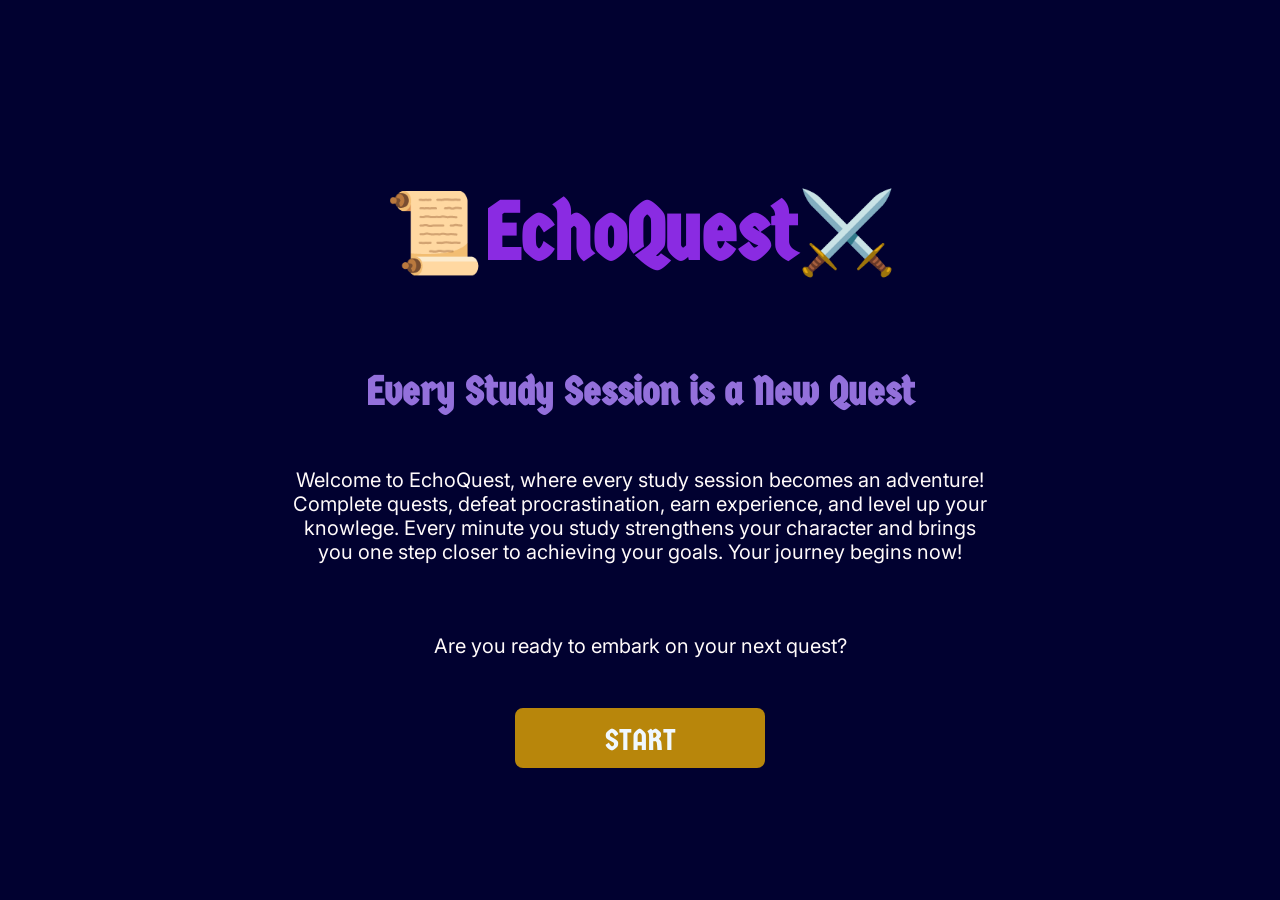
<file: index.html>
<html lang="en">

<head>
    <meta charset="UTF-8">
    <meta name="viewport" content="width=device-width, initial-scale=1.0">
    <link rel="stylesheet" href="index.css">
    <title>📜EchoQuest⚔️</title>
</head>

<body>
    <h1>📜EchoQuest⚔️</h1>
    <h2>Every Study Session is a New Quest</h2>
    <p>Welcome to EchoQuest, where every study session becomes an adventure! Complete quests, defeat procrastination, earn experience, and level up your knowlege. Every minute you study strengthens your character and brings you one step closer to achieving your goals. Your journey begins now!</p>
    <p>Are you ready to embark on your next quest?</p>

    <a href="login.html">
        <button>START</button>
    </a>
</body>

</html>
</file>
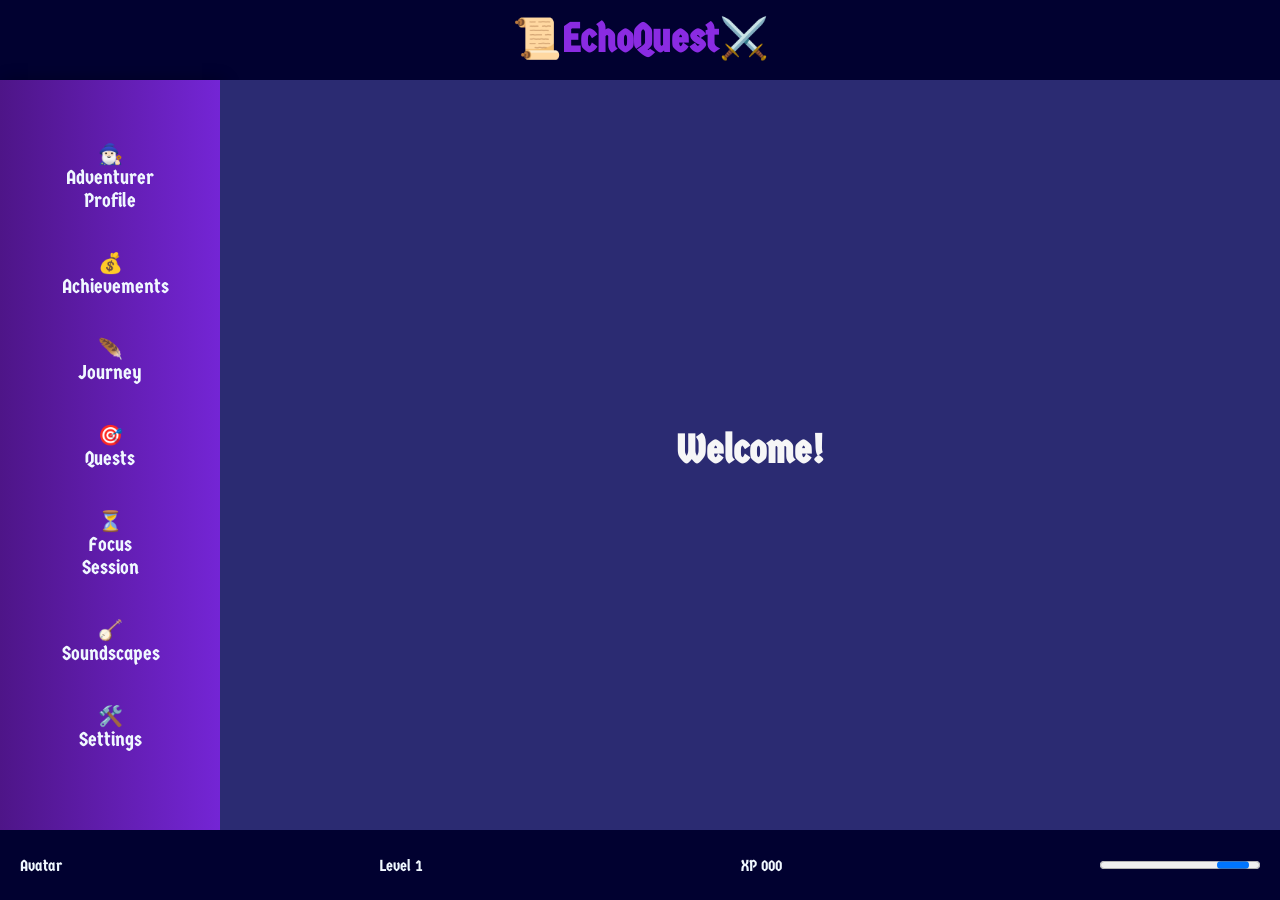
<file: app.html>
<html lang="en">

<head>
    <meta charset="UTF-8">
    <meta name="viewport" content="width=device-width, initial-scale=1.0">
    <link rel="stylesheet" href="app.css">
    <title>📜EchoQuest⚔️</title>
</head>

<body>

    <header>
        <h1>📜EchoQuest⚔️</h1>
    </header>

    <main>

        <aside>

            <button>
                <span class="Icon">🧙🏻‍♂</span>
                <br>
                <span class="Text">Adventurer Profile</span>
            </button>

            <button>
                <span class="Icon">💰</span>
                <br>
                <span class="Text">Achievements</span>
            </button>

            <button>
                <span class="Icon">🪶</span>
                <br>
                <span class="Text">Journey</span>
            </button>

            <button>
                <span class="Icon">🎯</span>
                <br>
                <span class="Text">Quests</span>
            </button>

            <button>
                <span class="Icon">⏳</span>
                <br>
                <span class="Text">Focus Session</span>
            </button>

            <button>
                <span class="Icon">🪕</span>
                <br>
                <span class="Text">Soundscapes</span>
            </button>

            <button>
                <span class="Icon">🛠️</span>
                <br>
                <span class="Text">Settings</span>
            </button>

        </aside>

        <section>
            <h2>Welcome!</h2>
        </section>

    </main>

    <footer>

        <div class="Avatar">
            <P>Avatar</P>
            <img>
        </div>

        <div class="Level">
            <p>Level 1</p>
        </div>

        <div class="XP Points">
            <p>XP 000</p>
        </div>

        <div class="XP Progress">
            <progress></progress>
        </div>

    </footer>

</body>
</file>
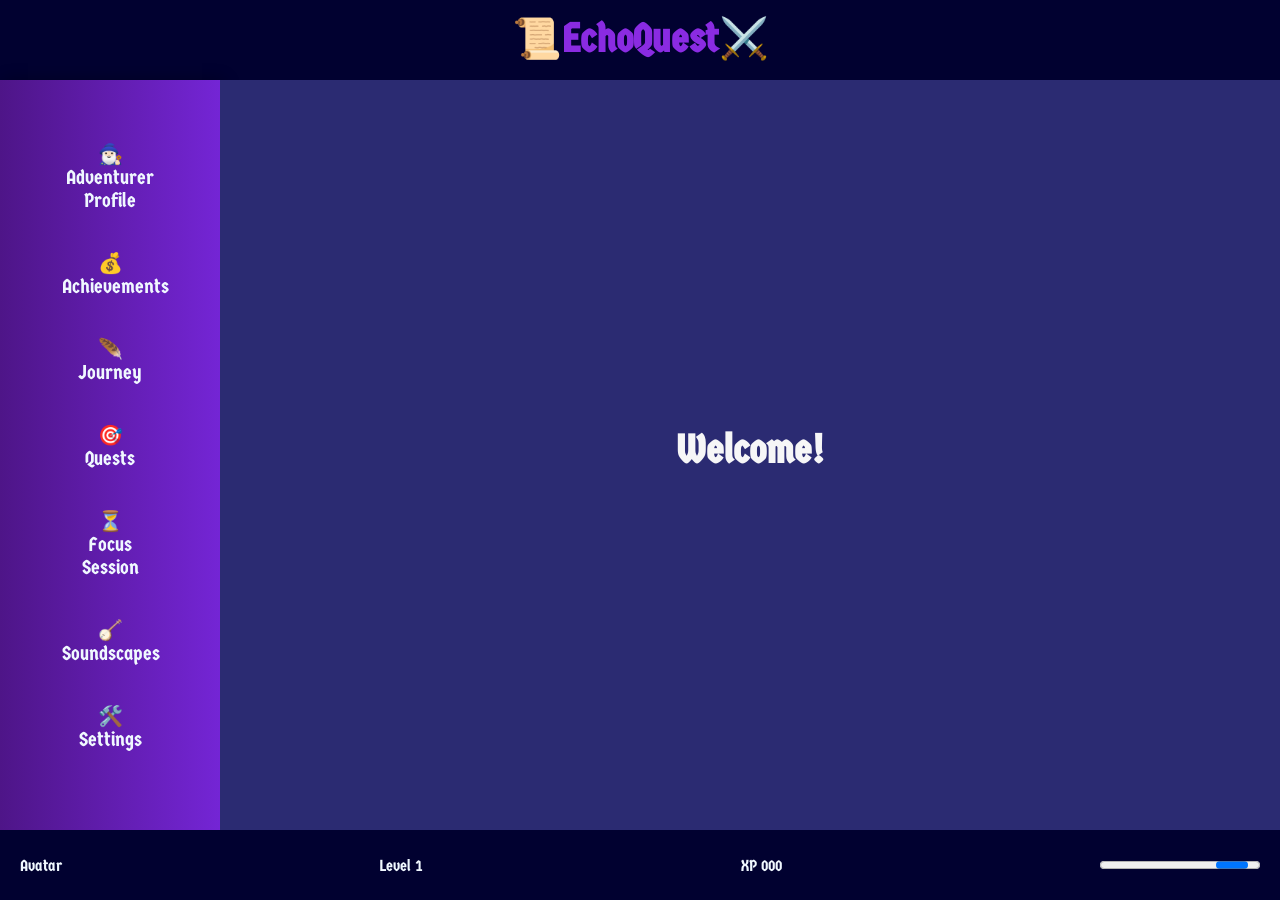
<file: Conteúdo Principal.html>
<html lang="en">

<head>
    <meta charset="UTF-8">
    <meta name="viewport" content="width=device-width, initial-scale=1.0">
    <link rel="stylesheet" href="Conteúdo Principal.css">
    <title>📜EchoQuest⚔️</title>
</head>

<body>

    <header>
        <h1>📜EchoQuest⚔️</h1>
    </header>

    <main>

        <aside>

            <button>
                <span class="Icon">🧙🏻‍♂</span>
                <br>
                <span class="Text">Adventurer Profile</span>
            </button>

            <button>
                <span class="Icon">💰</span>
                <br>
                <span class="Text">Achievements</span>
            </button>

            <button>
                <span class="Icon">🪶</span>
                <br>
                <span class="Text">Journey</span>
            </button>

            <button>
                <span class="Icon">🎯</span>
                <br>
                <span class="Text">Quests</span>
            </button>

            <button>
                <span class="Icon">⏳</span>
                <br>
                <span class="Text">Focus Session</span>
            </button>

            <button>
                <span class="Icon">🪕</span>
                <br>
                <span class="Text">Soundscapes</span>
            </button>

            <button>
                <span class="Icon">🛠️</span>
                <br>
                <span class="Text">Settings</span>
            </button>

        </aside>

        <section>
            <h2>Welcome!</h2>
        </section>

    </main>

    <footer>

        <div class="Avatar">
            <P>Avatar</P>
            <img>
        </div>

        <div class="Level">
            <p>Level 1</p>
        </div>

        <div class="XP Points">
            <p>XP 000</p>
        </div>

        <div class="XP Progress">
            <progress></progress>
        </div>

    </footer>

</body>
</file>
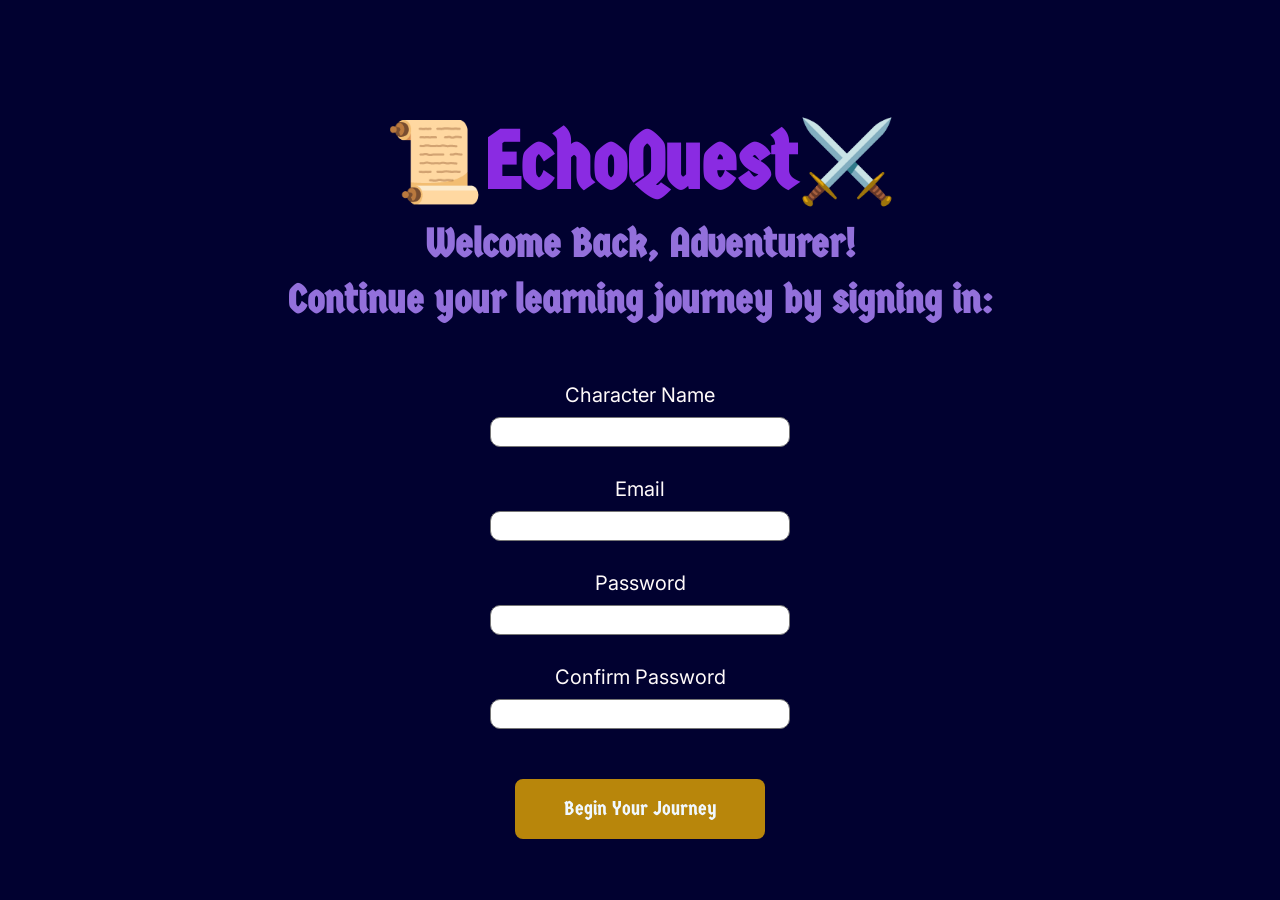
<file: Login.html>
<html lang="en">

<head>
   <meta charset="UTF-8">
   <meta name="viewport" content="width=device-width, initial-scale=1.0">
   <link rel="stylesheet" href="login.css">
   <title>📜EchoQuest⚔️</title>
</head>

<body>
    <h1>📜EchoQuest⚔️</h1>
    <h2>Welcome Back, Adventurer!</h2>
    <h3>Continue your learning journey by signing in:</h3>
    <p>Character Name</p>
    <textarea></textarea>
    <p>Email</p>
    <textarea></textarea>
    <p>Password</p>
    <textarea></textarea>
    <p>Confirm Password</p>
    <textarea></textarea>

    <a href="app.html"> 
      <button>Begin Your Journey</button>  
    </a>
    
</body>

</html>
</file>
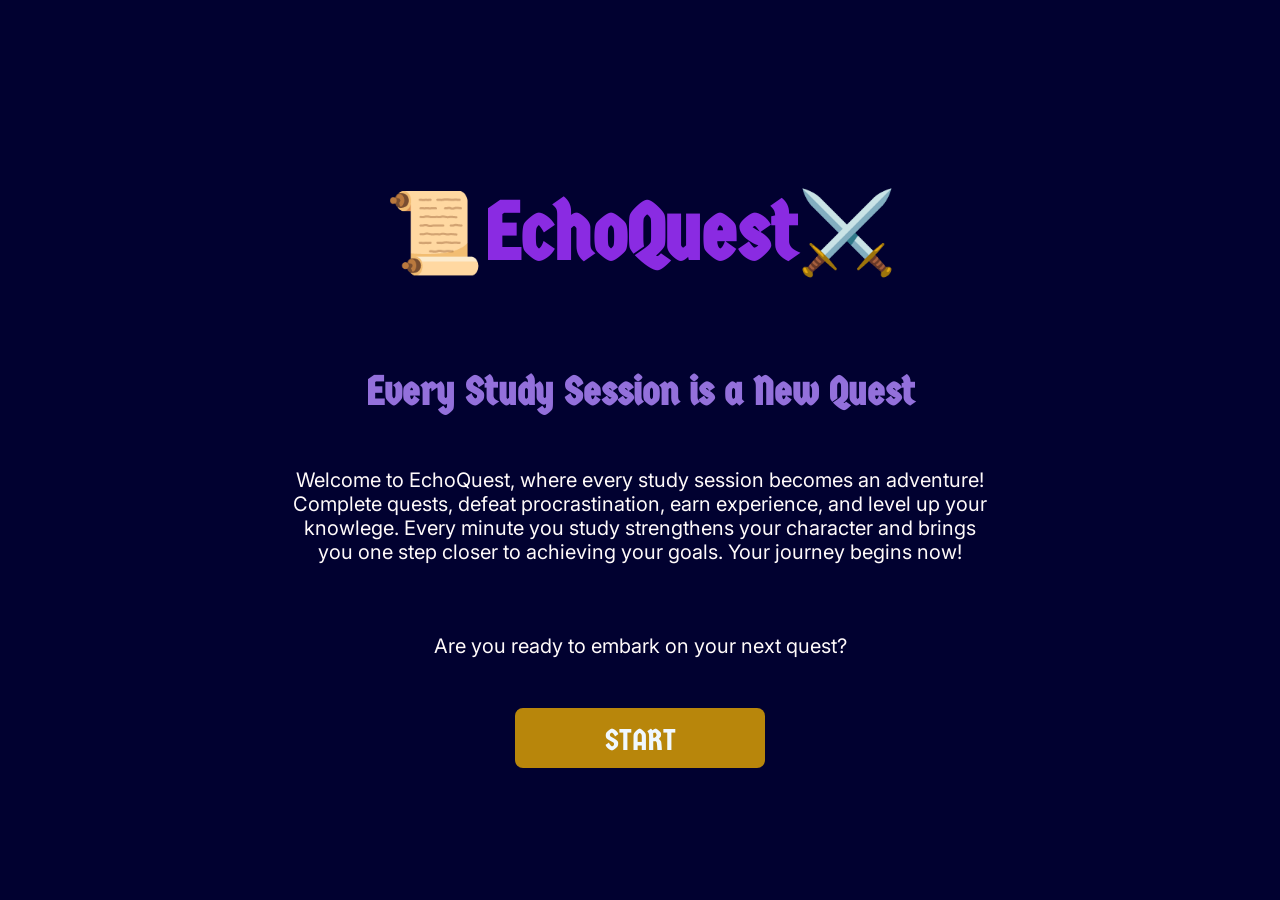
<file: Página Inicial.html>
<html lang="en">

<head>
    <meta charset="UTF-8">
    <meta name="viewport" content="width=device-width, initial-scale=1.0">
    <link rel="stylesheet" href="Página Inicial.css">
    <title>📜EchoQuest⚔️</title>
</head>

<body>
    <h1>📜EchoQuest⚔️</h1>
    <h2>Every Study Session is a New Quest</h2>
    <p>Welcome to EchoQuest, where every study session becomes an adventure! Complete quests, defeat procrastination, earn experience, and level up your knowlege. Every minute you study strengthens your character and brings you one step closer to achieving your goals. Your journey begins now!</p>
    <p>Are you ready to embark on your next quest?</p>

    <a href="Login.html">
        <button>START</button>
    </a>
</body>

</html>
</file>
<file: index.css>
@import url('https://fonts.googleapis.com/css2?family=Germania+One&family=Inter:wght@300;400;500;700&display=swap');

body{
    background-color: rgb(1, 1, 48);
    display: flex;
    flex-direction: column;
    justify-content: center;
    align-items: center;
    min-height: 100vh;
    margin: 0%;
}

title{color: blueviolet;
    font-family: 'Germania One', serif !important;
}

button{background-color: darkgoldenrod;
    color: aliceblue ;
    display: block;
    margin: 0 auto;
    border: none;
    padding: 15px 32px;
    cursor: pointer;
    border-radius: 8px;
    width: 250px;
    height: 60px;
    font-family: 'Germania One', serif !important;
    font-size: 30px;
    transition: all 0.3s ease;
}

button:hover{
    transform: scale(1.05);
    transform: translateY(-4px);
}

a{text-decoration: none;}

h1{color: blueviolet;
    text-align: center;
    font-family: 'Germania One', serif !important;
    font-size: 80px;
    line-height: 1.2; 
}

h2{color: mediumpurple;
    text-align: center;
    font-family: 'Germania One', serif !important;
    font-size: 40px;
}

p{color: snow;
    text-align: center;
    font-family: 'Inter', serif !important;
    font-size: 20px;
    max-width: 700px;
    margin-bottom: 50px;
}
</file>
<file: app.css>
@import url('https://fonts.googleapis.com/css2?family=Germania+One&family=Inter:wght@300;400;500;700&display=swap');

*{
    margin: 0;
    padding: 0;
    box-sizing: border-box;
}

title{color: blueviolet;
    font-family: 'Germania One', serif !important;
}

h1{color: blueviolet;
    text-align: center;
    font-family: 'Germania One', serif !important;
    font-size: 40px;
    line-height: 1.2;
    margin-bottom: 2px;
}

h2{color: rgb(246, 246, 247);
    text-align: center;
    font-family: 'Germania One', serif !important;
    font-size: 40px;
    margin-bottom: 10px;
    margin-top: 0;
}

body{
    min-height: 100vh;
    display: flex;
    flex-direction: column;
}

header{
    background-color: rgb(1, 1, 48);
    height: 80px;
    display: flex;
    justify-content: center;
    align-items: center;
}

main{
    display: flex;
    flex: 1;
}

aside{
     background: linear-gradient(to right,#4e1588,#7425d5);
    font-family: 'Germania One', serif !important;
    display: flex;
    flex-direction: column;
    gap: 15px;
    width: 220px;
    padding: 50px;
    box-shadow: 4px 0 15px rgba(0, 0, 0, 0.3);
}

aside button{
    color: aliceblue;
    font-family: 'Germania One', serif !important;
    width: 100%;
    background: none;
    border: none;
    font-size: 20px;
    text-align: center;
    cursor: pointer;
    padding: 12px;
}

aside button :hover{
    transform: translateX(10px);
}

section{
    background-color: rgb(43, 43, 114);
    flex: 1;
    display: flex;
    justify-content: center;
    align-items: center;
}

footer{
    background-color: rgb(1, 1, 48);
    color: aliceblue;
    font-family: 'Germania One', serif !important;
    display: flex;
    justify-content: space-between;
    align-items: center;
    padding: 20px;
    height: 70px;
}
</file>
<file: Conteúdo Principal.css>
@import url('https://fonts.googleapis.com/css2?family=Germania+One&family=Inter:wght@300;400;500;700&display=swap');

*{
    margin: 0;
    padding: 0;
    box-sizing: border-box;
}

title{color: blueviolet;
    font-family: 'Germania One', serif !important;
}

h1{color: blueviolet;
    text-align: center;
    font-family: 'Germania One', serif !important;
    font-size: 40px;
    line-height: 1.2;
    margin-bottom: 2px;
}

h2{color: rgb(246, 246, 247);
    text-align: center;
    font-family: 'Germania One', serif !important;
    font-size: 40px;
    margin-bottom: 10px;
    margin-top: 0;
}

body{
    min-height: 100vh;
    display: flex;
    flex-direction: column;
}

header{
    background-color: rgb(1, 1, 48);
    height: 80px;
    display: flex;
    justify-content: center;
    align-items: center;
}

main{
    display: flex;
    flex: 1;
}

aside{
     background: linear-gradient(to right,#4e1588,#7425d5);
    font-family: 'Germania One', serif !important;
    display: flex;
    flex-direction: column;
    gap: 15px;
    width: 220px;
    padding: 50px;
    box-shadow: 4px 0 15px rgba(0, 0, 0, 0.3);
}

aside button{
    color: aliceblue;
    font-family: 'Germania One', serif !important;
    width: 100%;
    background: none;
    border: none;
    font-size: 20px;
    text-align: center;
    cursor: pointer;
    padding: 12px;
}

aside button :hover{
    transform: translateX(10px);
}

section{
    background-color: rgb(43, 43, 114);
    flex: 1;
    display: flex;
    justify-content: center;
    align-items: center;
}

footer{
    background-color: rgb(1, 1, 48);
    color: aliceblue;
    font-family: 'Germania One', serif !important;
    display: flex;
    justify-content: space-between;
    align-items: center;
    padding: 20px;
    height: 70px;
}
</file>
<file: login.css>
@import url('https://fonts.googleapis.com/css2?family=Germania+One&family=Inter:wght@300;400;500;700&display=swap');

body{
    background-color: rgb(1, 1, 48);
    display: flex;
    flex-direction: column;
    justify-content: center;
    align-items: center;
    min-height: 100vh;
    margin: 0%;
}

title{color: blueviolet;
    font-family: 'Germania One', serif !important;
}

button{background-color: darkgoldenrod;
    color: aliceblue ;
    display: block;
    margin-top: 40px;
    border: none;
    padding: 15px 32px;
    cursor: pointer;
    border-radius: 8px;
    width: 250px;
    height: 60px;
    font-family: 'Germania One', serif !important;
    font-size: 20px;
    transition: all 0.3s ease;
}

button:hover{
    transform: scale(1.05);
    transform: translateY(-4px);
}

a{text-decoration: none;}

h1{color: blueviolet;
    text-align: center;
    font-family: 'Germania One', serif !important;
    font-size: 80px;
    line-height: 1.2;
    margin-bottom: 10px;
}

h2{color: mediumpurple;
    text-align: center;
    font-family: 'Germania One', serif !important;
    font-size: 40px;
    margin-bottom: 10px;
    margin-top: 0;
}

h3{color: mediumpurple;
    text-align: center;
    font-family: 'Germania One', serif !important;
    font-size: 40px;
    margin-top: 0;
}

p{color: snow;
    text-align: center;
    font-family: 'Inter', serif !important;
    font-size: 20px;
    max-width: 700px;
    margin-bottom: 10px;
}

textarea{color: rgb(42, 4, 131);
    font-family: 'Germania One', serif !important;
    font-size: 20px;
    text-align: center;
    margin-top: 0;
    margin-bottom: 10px;
    width: 300px;
    height: 30px;
    resize: none;
    border-radius: 10px;
}
</file>
<file: Página Inicial.css>
@import url('https://fonts.googleapis.com/css2?family=Germania+One&family=Inter:wght@300;400;500;700&display=swap');

body{
    background-color: rgb(1, 1, 48);
    display: flex;
    flex-direction: column;
    justify-content: center;
    align-items: center;
    min-height: 100vh;
    margin: 0%;
}

title{color: blueviolet;
    font-family: 'Germania One', serif !important;
}

button{background-color: darkgoldenrod;
    color: aliceblue ;
    display: block;
    margin: 0 auto;
    border: none;
    padding: 15px 32px;
    cursor: pointer;
    border-radius: 8px;
    width: 250px;
    height: 60px;
    font-family: 'Germania One', serif !important;
    font-size: 30px;
    transition: all 0.3s ease;
}

button:hover{
    transform: scale(1.05);
    transform: translateY(-4px);
}

a{text-decoration: none;}

h1{color: blueviolet;
    text-align: center;
    font-family: 'Germania One', serif !important;
    font-size: 80px;
    line-height: 1.2; 
}

h2{color: mediumpurple;
    text-align: center;
    font-family: 'Germania One', serif !important;
    font-size: 40px;
}

p{color: snow;
    text-align: center;
    font-family: 'Inter', serif !important;
    font-size: 20px;
    max-width: 700px;
    margin-bottom: 50px;
}
</file>
